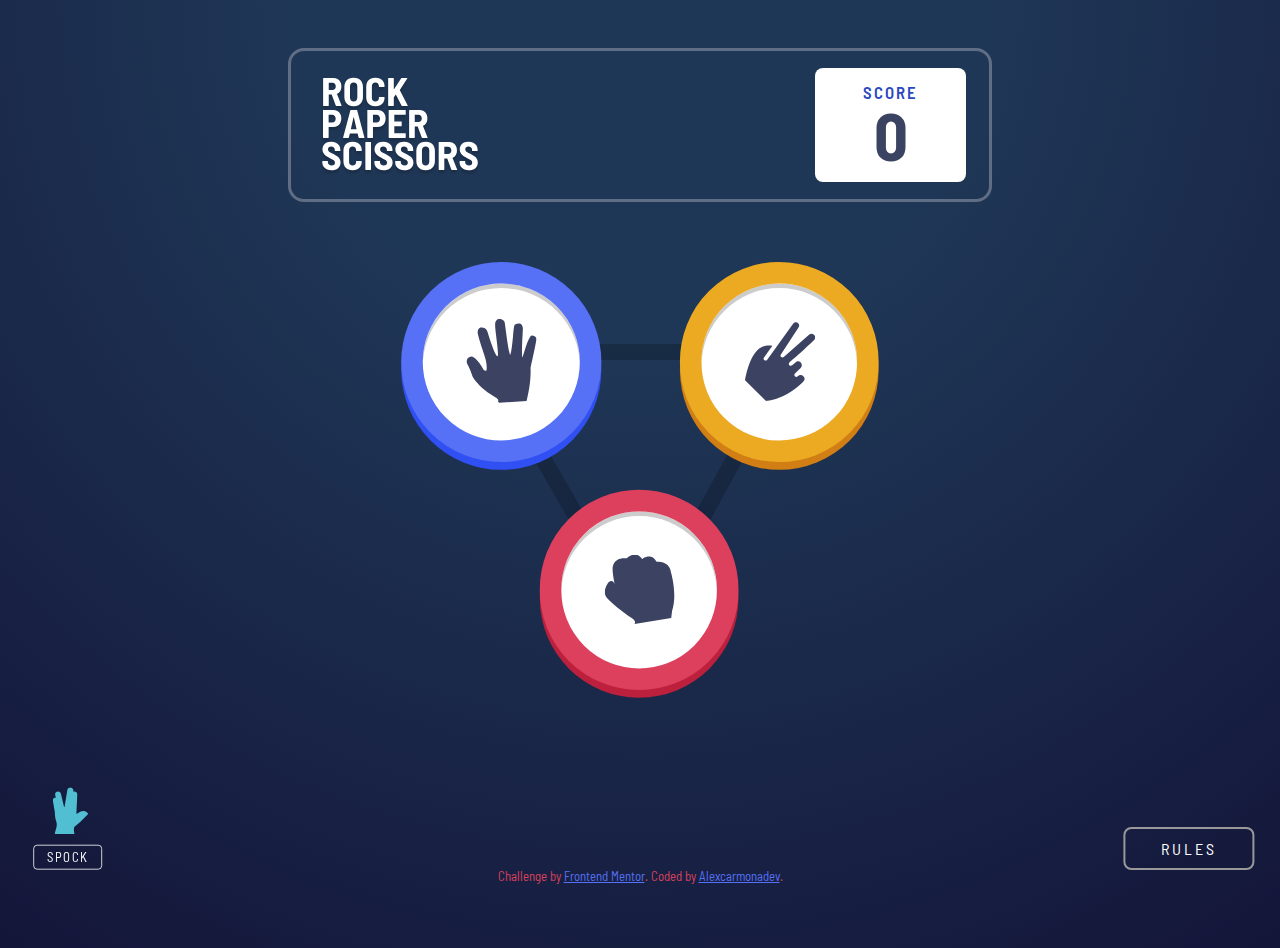
<file: index.html>
<!DOCTYPE html>
<html lang="en">
  <head>
    <meta charset="UTF-8" />
    <meta http-equiv="X-UA-Compatible" content="IE=edge" />
    <meta name="viewport" content="width=device-width, initial-scale=1.0" />
    <title>Frontend Mentor | Rock, Paper, Scissors</title>
    <link rel="preconnect" href="https://fonts.googleapis.com" />
    <link rel="preconnect" href="https://fonts.gstatic.com" crossorigin />
    <link
      href="https://fonts.googleapis.com/css2?family=Barlow+Semi+Condensed:wght@600;700&display=swap"
      rel="stylesheet"
    />
    <link rel="stylesheet" href="css/styles.css" />
    <link
      rel="icon"
      type="image/png"
      sizes="32x32"
      href="assets/images/favicon-32x32.png"
    />
    <meta
      name="description"
      content="Frontend Mentor Challenges are challenges to improve front-end coding skills by creating real projects."
    />
    <meta
      name="keywords"
      content="html, css, javascript, front-end, websites"
    />
    <meta name="author" content="Alexcarmonadev" />
  </head>
  <body>
    <div class="overlay"></div>

    <header class="header">
      <h1>Rock, Paper, Scissors</h1>
      <div class="header__logo">
        <img class="logo" src="assets/images/logo.svg" alt="Rock, Paper, Scissors logo" />
      </div>
      <div class="header__score">
        <p class="score-title">Score</p>
        <p class="score-number">0</p>
      </div>
    </header>

    <main class="main">
      <div class="main__btns">
        <div data-btn="rock" class="rock btn main-btn"></div>
        <div data-btn="paper" class="paper btn main-btn"></div>
        <div data-btn="scissors" class="scissors btn main-btn"></div>
      </div>

      <div class="main__show">
        <div class="show-user"></div>
        <div class="show-house"></div>
        <div class="shadow-house"></div>
        <div class="show-user-btn btn"></div>
        <div class="show-house-btn btn"></div>
        <p class="show-user-picked picked">You Picked</p>
        <p class="show-house-picked picked">The House Picked</p>
        <div class="show-result"></div>
        <a class="show-play-btn">Play Again</a>
      </div>

      <div class="main__modal">
        <div class="modal-btn">Rules</div>
        <a href="index2.html" class="game-spock"
          ><img src="assets/images/icon-spock2.svg" alt="Spock's icon"
        /></a>
        <div class="modal-box">
          <p class="modal-text">Rules</p>
          <a class="modal-btn-close">
            <img
              class="modal-btn-img"
              src="assets/images/icon-close.svg"
              alt="Icon close"
            />
          </a>
          <div class="modal-img-container">
            <img
              class="modal-img"
              src="assets/images/image-rules.svg"
              alt="Rules image"
            />
          </div>
        </div>
      </div>
    </main>

    <footer class="footer">
      <div class="attribution">
        Challenge by
        <a href="https://www.frontendmentor.io?ref=challenge" target="_blank"
          >Frontend Mentor</a
        >. Coded by
        <a href="https://github.com/alexcarmonadev" target="_blank"
          >Alexcarmonadev</a
        >.
      </div>
    </footer>
    <script src="js/scripts.js"></script>
  </body>
</html>
</file>
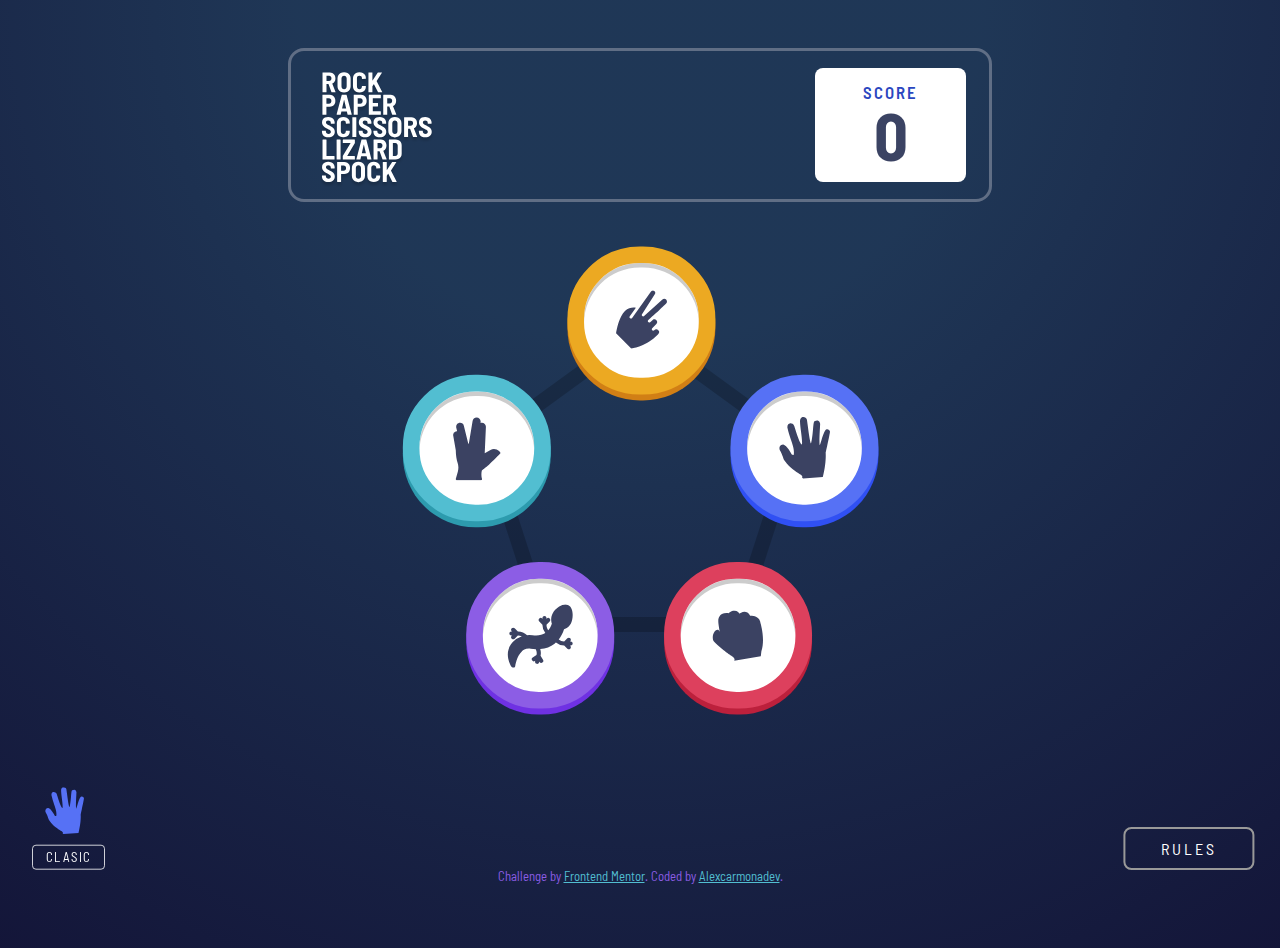
<file: index2.html>
<!DOCTYPE html>
<html lang="en">
  <head>
    <meta charset="UTF-8" />
    <meta http-equiv="X-UA-Compatible" content="IE=edge" />
    <meta name="viewport" content="width=device-width, initial-scale=1.0" />
    <title>Frontend Mentor | Rock, Paper, Scissors, Lizard, Spock</title>
    <link rel="preconnect" href="https://fonts.googleapis.com" />
    <link rel="preconnect" href="https://fonts.gstatic.com" crossorigin />
    <link
      href="https://fonts.googleapis.com/css2?family=Barlow+Semi+Condensed:wght@600;700&display=swap"
      rel="stylesheet"
    />
    <link rel="stylesheet" href="css/styles2.css" />
    <link
      rel="icon"
      type="image/png"
      sizes="32x32"
      href="assets/images/favicon-32x32.png"
    />
    <meta
      name="description"
      content="Frontend Mentor Challenges are challenges to improve front-end coding skills by creating real projects."
    />
    <meta
      name="keywords"
      content="html, css, javascript, front-end, websites"
    />
    <meta name="author" content="Alexcarmonadev" />
  </head>
  <body>
    <div class="overlay"></div>

    <header class="header">
      <h1>Rock, Paper, Scissors, Lizard, Spock</h1>
      <div class="header__logo">
        <img class="logo" src="assets/images/logo-bonus.svg" alt="Rock, Paper, Scissors, Lizard, Spock logo" />
      </div>
      <div class="header__score">
        <p class="score-title">Score</p>
        <p class="score-number">0</p>
      </div>
    </header>

    <main class="main">
      <div class="main__btns">
        <div data-btn="rock" class="rock btn main-btn"></div>
        <div data-btn="paper" class="paper btn main-btn"></div>
        <div data-btn="scissors" class="scissors btn main-btn"></div>
        <div data-btn="lizard" class="lizard btn main-btn"></div>
        <div data-btn="spock" class="spock btn main-btn"></div>
      </div>

      <div class="main__show">
        <div class="show-user"></div>
        <div class="show-house"></div>
        <div class="shadow-house"></div>
        <div class="show-user-btn btn"></div>
        <div class="show-house-btn btn"></div>
        <p class="show-user-picked picked">You Picked</p>
        <p class="show-house-picked picked">The House Picked</p>
        <div class="show-result"></div>
        <a class="show-play-btn">Play Again</a>
      </div>

      <div class="main__modal">
        <div class="modal-btn">Rules</div>
        <a href="index.html" class="game-spock"
          ><img src="assets/images/icon-paper2.svg" alt="Paper's icon"
        /></a>
        <div class="modal-box">
          <p class="modal-text">Rules</p>
          <a class="modal-btn-close">
            <img
              class="modal-btn-img"
              src="assets/images/icon-close.svg"
              alt="Icon close"
            />
          </a>
          <div class="modal-img-container">
            <img
              class="modal-img"
              src="assets/images/image-rules-bonus.svg"
              alt="Rules image"
            />
          </div>
        </div>
      </div>
    </main>

    <footer class="footer">
      <div class="attribution">
        Challenge by
        <a href="https://www.frontendmentor.io?ref=challenge" target="_blank"
          >Frontend Mentor</a
        >. Coded by
        <a href="https://github.com/alexcarmonadev" target="_blank"
          >Alexcarmonadev</a
        >.
      </div>
    </footer>
    <script src="js/scripts2.js"></script>
  </body>
</html>
</file>
<file: css/styles.css>
:root {
  /* ------------PRIMARY COLORS------------ */
  --top-shadow: inset 0 3px 0 0 rgba(0, 0, 0, 0.2);

  --color-rock: hsl(349, 70%, 56%);
  --shadow-rock: hsl(349, 71%, 43%);

  --color-paper: hsl(230, 89%, 65%);
  --shadow-paper: hsl(230, 89%, 57%);

  --color-scissors: hsl(40, 84%, 53%);
  --shadow-scissors: hsl(34, 82%, 45%);

  --color-lizard: hsl(261, 72%, 63%);
  --shadow-lizard: hsl(261, 76%, 54%);

  --color-spock: hsl(189, 58%, 57%);
  --shadow-spock: hsl(189, 59%, 43%);

  /* ------------NEUTRAL COLORS------------ */
  --dark-text: hsl(229, 25%, 31%);
  --score-text: hsl(229, 64%, 46%);
  --header-outline: hsl(217, 16%, 45%);

  --white: hsl(0, 0%, 100%);
  --gray: hsl(0, 0%, 60%);

  --footer: hsl(349, 70%, 56%);
  --footer2: hsl(229, 64%, 66%);

  /* ------------SHADOWS------------ */
  --stop1: hsl(214, 47%, 23%);
  --stop2: hsl(237, 49%, 15%);
  --stop3: hsl(214, 47%, 18%);

  /* ------------GRADIENTS------------ */
  --radial-gradient: radial-gradient(
    circle at top,
    hsl(214, 47%, 23%) 30%,
    hsl(237, 49%, 15%)
  );

  --radial-repeat: repeating-radial-gradient(var(--stop1) 7%, var(--stop2) 20%);

  /* ------------FONTS------------ */
  --font: 'Barlow Semi Condensed', sans-serif; /* 600, 700 */
}

*,
*::before,
*::after {
  -webkit-box-sizing: border-box;
  box-sizing: border-box;
}

body {
  position: relative;
  margin: 0;
  margin-left: auto;
  margin-right: auto;
  max-width: 1366px;
  min-height: 100vh;
  overflow: hidden;
  font-family: var(--font);
  font-size: 16px;
  background-image: var(--radial-gradient);
}

h1 {
  position: absolute;
  width: 1px;
  height: 1px;
  overflow: hidden;
}

/* ------------HEADER------------ */
.header {
  display: -webkit-box;
  display: -ms-flexbox;
  display: flex;
  -webkit-box-pack: justify;
  -ms-flex-pack: justify;
  justify-content: space-between;
  -webkit-box-align: center;
  -ms-flex-align: center;
  align-items: center;
  margin: 2rem auto 5.9rem;
  width: 83.7%;
  max-width: 44rem;
  height: 6.25rem;
  border: 3px solid var(--header-outline);
  border-radius: 0.4rem;
  -webkit-transition: height 0.3s linear;
  -o-transition: height 0.3s linear;
  transition: height 0.3s linear;
}

.logo {
  margin-top: 0.5rem;
  margin-left: -1.1rem;
  -webkit-transform: scale(0.53);
  -ms-transform: scale(0.53);
  transform: scale(0.53);
}

.header__score {
  margin-right: 0.7rem;
  width: 5.06rem;
  height: 4.56rem;
  text-align: center;
  background-color: var(--white);
  border-radius: 0.3rem;
}

.score-title {
  margin-top: 0.6rem;
  margin-bottom: -0.3rem;
  font-size: 0.62em;
  font-weight: 700;
  text-transform: uppercase;
  letter-spacing: 2px;
  color: var(--score-text);
}

.score-number {
  margin-top: 0;
  font-size: 2.6em;
  font-weight: 700;
  color: var(--dark-text);
}

@media screen and (min-width: 1250px) {
  .header {
    margin: 3rem auto 8.9rem;
    height: 9.6rem;
    border-radius: 1rem;
    -webkit-transition: height 0.3s linear;
    -o-transition: height 0.3s linear;
    transition: height 0.3s linear;
  }

  .logo {
    margin-top: 0.4rem;
    margin-left: 1.75rem;
    -webkit-transform: scale(1);
    -ms-transform: scale(1);
    transform: scale(1);
  }

  .header__score {
    margin-right: 1.45rem;
    width: 9.4rem;
    height: 7.1rem;
    border-radius: 0.5rem;
  }

  .score-title {
    margin-top: 0.9rem;
    margin-bottom: -0.5rem;
    font-size: 1.05em;
    font-weight: 600;
  }

  .score-number {
    font-size: 4.16em;
  }
}

/* ------------MAIN------------ */
.main {
  width: 100%;
}

/* ------------MAIN BTNS------------ */
.main__btns {
  position: relative;
  margin-bottom: 8.2rem;
  margin-left: auto;
  margin-right: auto;
  width: 19.4rem;
  height: 19rem;
  background: url('../assets/images/bg-triangle.svg') center no-repeat;
  background-size: 70%;
  -webkit-transition: -webkit-transform 0.3s linear;
  transition: -webkit-transform 0.3s linear;
  -o-transition: transform 0.3s linear;
  transition: transform 0.3s linear;
  transition: transform 0.3s linear, -webkit-transform 0.3s linear;
}

.btn {
  position: absolute;
  width: 8.1rem;
  height: 8.1rem;
  border: 0.92rem solid transparent;
  border-radius: 22rem;
}

.rock {
  bottom: 1.65rem;
  right: 5.7rem;
  background: var(--white) url('../assets/images/icon-rock.svg') center
    no-repeat;
  background-size: 45%;
  -webkit-box-shadow: 0 5px 0 0 var(--shadow-rock), var(--top-shadow);
  box-shadow: 0 5px 0 0 var(--shadow-rock), var(--top-shadow);
  border-color: var(--color-rock);
}

.paper {
  top: 0;
  left: 0;
  background: var(--white) url('../assets/images/icon-paper.svg') center
    no-repeat;
  background-size: 45%;
  -webkit-box-shadow: 0 5px 0 0 var(--shadow-paper), var(--top-shadow);
  box-shadow: 0 5px 0 0 var(--shadow-paper), var(--top-shadow);
  border-color: var(--color-paper);
}

.scissors {
  top: 0;
  right: 0;
  background: var(--white) url('../assets/images/icon-scissors.svg') center
    no-repeat;
  background-size: 45%;
  -webkit-box-shadow: 0 5px 0 0 var(--shadow-scissors), var(--top-shadow);
  box-shadow: 0 5px 0 0 var(--shadow-scissors), var(--top-shadow);
  border-color: var(--color-scissors);
}

@media screen and (min-width: 1250px) {
  .main__btns {
    -webkit-transform: scale(1.54);
    -ms-transform: scale(1.54);
    transform: scale(1.54);
    -webkit-transition: -webkit-transform 0.3s linear;
    transition: -webkit-transform 0.3s linear;
    -o-transition: transform 0.3s linear;
    transition: transform 0.3s linear;
    transition: transform 0.3s linear, -webkit-transform 0.3s linear;
  }

  .main-btn {
    cursor: pointer;
  }
}

/* ------------MAIN SHOW------------ */
.main__show {
  position: relative;
  display: none;
  -webkit-box-pack: center;
  -ms-flex-pack: center;
  justify-content: center;
  width: 100%;
}

.show-user-btn {
  position: absolute;
  top: 0.15rem;
  left: calc(50% - 9.8rem);
}

.show-house-btn {
  position: absolute;
  top: 0.15rem;
  left: calc(50% - -1.8rem);
}

.picked {
  position: absolute;
  font-size: 0.93em;
  text-transform: uppercase;
  letter-spacing: 2px;
  color: var(--white);
}

.show-user-picked {
  top: 9.25rem;
  left: calc(50% - 8.62rem);
}

.show-house-picked {
  top: 9.25rem;
  left: calc(50% - -1.4rem);
}

.show-result,
.show-play-btn {
  display: none;
}

.show-result {
  position: absolute;
  top: 15.32rem;
  width: 100%;
  font-size: 3.6em;
  text-align: center;
  color: var(--white);
}

.show-play-btn {
  position: relative;
  top: 20.5rem;
  margin-right: auto;
  margin-left: auto;
  padding: 1em 0;
  width: 59%;
  font-size: 0.95em;
  font-weight: 700;
  text-transform: uppercase;
  letter-spacing: 3px;
  text-align: center;
  background-color: var(--white);
  color: var(--dark-text);
  border-radius: 0.4rem;
}

@media screen and (min-width: 500px) {
  .show-play-btn {
    width: 18.5rem;
  }
}

@media screen and (min-width: 1250px) {
  .show-user-btn {
    position: absolute;
    top: 7.6rem;
    left: calc(32.6% - 9.95rem);
    -webkit-transform: scale(2.25);
    -ms-transform: scale(2.25);
    transform: scale(2.25);
  }

  .show-house-btn {
    position: absolute;
    top: 7.6rem;
    left: calc(66.05% - -1.95rem);
    -webkit-transform: scale(2.25);
    -ms-transform: scale(2.25);
    transform: scale(2.25);
  }

  .picked {
    font-size: 1.63em;
  }

  .show-user-picked {
    top: -5.2rem;
    left: calc(30.6% - 8.75rem);
  }

  .show-house-picked {
    top: -5.2rem;
    left: calc(63.3% - -1rem);
  }

  .show-result {
    top: 6.5rem;
  }

  .show-play-btn {
    top: 11.82rem;
    margin-right: auto;
    margin-left: auto;
    padding: 1em 0;
    width: 16.16%;
    font-size: 0.95em;
    border-radius: 0.4rem;
    cursor: pointer;
  }

  .show-play-btn:hover {
    color: var(--color-rock);
  }
}

/* ------------MAIN SHOW CIRCLES----------- */
.show-user {
  position: absolute;
  top: -2.15rem;
  left: calc(50% - 12.25rem);
  display: none;
  width: 13rem;
  height: 13rem;
  z-index: -1;
  background: var(--radial-repeat);
  border-radius: 9rem;
  opacity: 1;
  -webkit-animation: waves 0.9s linear infinite;
  animation: waves 0.9s linear infinite;
}

.show-house {
  position: absolute;
  top: -2.1rem;
  left: calc(50% - 0.65rem);
  display: none;
  width: 13rem;
  height: 13rem;
  z-index: -1;
  background: var(--radial-repeat);
  border-radius: 9rem;
  opacity: 1;
  -webkit-animation: waves 1s linear infinite;
  animation: waves 1s linear infinite;
}

@-webkit-keyframes waves {
  0% {
    opacity: 0;
  }

  50% {
    -webkit-transform: scale(1.2);
    transform: scale(1.2);
    opacity: 0.6;
  }

  100% {
    -webkit-transform: scale(1.4);
    transform: scale(1.4);
    opacity: 0;
  }
}

@keyframes waves {
  0% {
    opacity: 0;
  }

  50% {
    -webkit-transform: scale(1.2);
    transform: scale(1.2);
    opacity: 0.6;
  }

  100% {
    -webkit-transform: scale(1.4);
    transform: scale(1.4);
    opacity: 0;
  }
}

.shadow-house {
  position: absolute;
  top: 0.8rem;
  left: calc(50% - -2.4rem);
  width: 6.9rem;
  height: 6.9rem;
  z-index: -1;
  background-color: var(--stop3);
  border-radius: 9rem;
}

@media screen and (min-width: 1250px) {
  .show-user {
    top: -11rem;
    left: calc(13.3% - 12.4rem);
    width: 46rem;
    height: 46rem;
    border-radius: 22rem;
    -webkit-animation: waves 0.9s linear infinite;
    animation: waves 0.9s linear infinite;
  }

  .show-house {
    top: -11rem;
    left: calc(46.6% - 0.5rem);
    width: 46rem;
    height: 46rem;
    border-radius: 22rem;
    -webkit-animation: waves 1s linear infinite;
    animation: waves 1s linear infinite;
  }

  .shadow-house {
    top: 4.65rem;
    left: calc(61.95% - -2.4rem);
    width: 14rem;
    height: 14rem;
    z-index: -1;
    border-radius: 9rem;
  }
}

/* ------------MAIN MODAL------------ */
.modal-btn {
  position: absolute;
  bottom: 9.2rem;
  left: 50%;
  -webkit-transform: translateX(-50%);
  -ms-transform: translateX(-50%);
  transform: translateX(-50%);
  margin: auto;
  padding: 0.6rem;
  width: 8.2rem;
  text-transform: uppercase;
  letter-spacing: 3px;
  text-align: center;
  color: var(--white);
  border: 2px solid var(--gray);
  border-radius: 0.5rem;
  -webkit-transition: left 0.3s linear;
  -o-transition: left 0.3s linear;
  transition: left 0.3s linear;
}

.game-spock {
  position: absolute;
  bottom: 6.2rem;
  left: 2rem;
  -webkit-transform: scale(0.75);
  -ms-transform: scale(0.75);
  transform: scale(0.75);
  -webkit-tap-highlight-color: rgba(0, 0, 0, 0);
}

.game-spock::before {
  content: 'SPOCK';
  position: absolute;
  top: 4.5rem;
  left: -1.5rem;
  padding: 0.3rem 1rem;
  letter-spacing: 2px;
  color: var(--white);
  border: 1px solid var(--white);
  border-radius: 0.3rem;
}

.modal-box {
  position: absolute;
  top: 50%;
  left: 50%;
  -webkit-transform: translate(-50.1%, -50%);
  -ms-transform: translate(-50.1%, -50%);
  transform: translate(-50.1%, -50%);
  display: none;
  margin-top: -2rem;
  padding-top: 3.75rem;
  height: 100%;
  width: 100%;
  z-index: 10;
  text-align: center;
  background-color: var(--white);
}

.modal-text {
  margin-bottom: 7rem;
  font-size: 2em;
  font-weight: 700;
  text-transform: uppercase;
  color: var(--dark-text);
}

.modal-btn-img {
  position: absolute;
  top: 38.5rem;
  left: 50%;
  right: 50%;
  -webkit-transform: translate(-50%, -50%);
  -ms-transform: translate(-50%, -50%);
  transform: translate(-50%, -50%);
  margin-top: 3.7rem;
}

@media screen and (min-width: 1250px) {
  .modal-btn {
    bottom: 4.9rem;
    left: 92.9%;
    cursor: pointer;
    -webkit-transition: left 0.3s linear;
    -o-transition: left 0.3s linear;
    transition: left 0.3s linear;
  }

  .game-spock {
    position: absolute;
    bottom: 6.55rem;
    left: 3rem;
    -webkit-transform: scale(0.8);
    -ms-transform: scale(0.8);
    transform: scale(0.8);
  }

  .modal-box {
    margin-top: -7rem;
    padding-top: 0;
    padding-left: 2.05rem;
    width: 25rem;
    height: 26rem;
    z-index: 10;
    text-align: left;
    background-color: var(--white);
    border-radius: 0.6rem;
  }

  .modal-text {
    margin-bottom: 2.9rem;
  }

  .modal-btn-img {
    top: -1rem;
    left: 22.4rem;
    cursor: pointer;
  }

  .modal-img {
    margin-left: 1rem;
  }

  .overlay {
    position: fixed;
    top: 0;
    left: 0;
    display: none;
    width: 100%;
    height: 100%;
    z-index: 10;
    background: rgba(0, 0, 0, 0.5);
  }
}

/* ------------FOOTER------------ */
.footer {
  position: absolute;
  bottom: 0;
  left: 0;
  right: 0;
  text-align: center;
}

.attribution {
  padding-bottom: 3rem;
  font-size: 0.7em;
  color: var(--footer);
}

.attribution a {
  color: var(--color-paper);
}

@media screen and (min-width: 1250px) {
  .attribution {
    padding-bottom: 4rem;
    font-size: 0.8em;
  }
}
</file>
<file: css/styles2.css>
:root {
  /* ------------PRIMARY COLORS------------ */
  --top-shadow: inset 0 3px 0 0 rgba(0, 0, 0, 0.2);

  --color-rock: hsl(349, 70%, 56%);
  --shadow-rock: hsl(349, 71%, 43%);

  --color-paper: hsl(230, 89%, 65%);
  --shadow-paper: hsl(230, 89%, 57%);

  --color-scissors: hsl(40, 84%, 53%);
  --shadow-scissors: hsl(34, 82%, 45%);

  --color-lizard: hsl(261, 72%, 63%);
  --shadow-lizard: hsl(261, 76%, 54%);

  --color-spock: hsl(189, 58%, 57%);
  --shadow-spock: hsl(189, 59%, 43%);

  /* ------------NEUTRAL COLORS------------ */
  --dark-text: hsl(229, 25%, 31%);
  --score-text: hsl(229, 64%, 46%);
  --header-outline: hsl(217, 16%, 45%);

  --white: hsl(0, 0%, 100%);
  --gray: hsl(0, 0%, 60%);

  --footer: hsl(349, 70%, 56%);
  --footer2: hsl(229, 64%, 66%);

  /* ------------SHADOWS------------ */
  --stop1: hsl(214, 47%, 23%);
  --stop2: hsl(237, 49%, 15%);
  --stop3: hsl(214, 47%, 18%);

  /* ------------GRADIENTS------------ */
  --radial-gradient: radial-gradient(
    circle at top,
    hsl(214, 47%, 23%) 30%,
    hsl(237, 49%, 15%)
  );

  --radial-repeat: repeating-radial-gradient(var(--stop1) 7%, var(--stop2) 20%);

  /* ------------FONTS------------ */
  --font: 'Barlow Semi Condensed', sans-serif; /* 600, 700 */
}

*,
*::before,
*::after {
  -webkit-box-sizing: border-box;
  box-sizing: border-box;
}

body {
  position: relative;
  margin: 0;
  margin-left: auto;
  margin-right: auto;
  max-width: 1366px;
  min-height: 100vh;
  overflow: hidden;
  font-family: var(--font);
  font-size: 16px;
  background-image: var(--radial-gradient);
}

h1 {
  position: absolute;
  width: 1px;
  height: 1px;
  overflow: hidden;
}

/* ------------HEADER------------ */
.header {
  display: -webkit-box;
  display: -ms-flexbox;
  display: flex;
  -webkit-box-pack: justify;
  -ms-flex-pack: justify;
  justify-content: space-between;
  -webkit-box-align: center;
  -ms-flex-align: center;
  align-items: center;
  margin: 2rem auto 5.9rem;
  width: 83.7%;
  max-width: 44rem;
  height: 6.25rem;
  border: 3px solid var(--header-outline);
  border-radius: 0.4rem;
  -webkit-transition: height 0.3s linear;
  -o-transition: height 0.3s linear;
  transition: height 0.3s linear;
}

.logo {
  margin-left: 1.5rem;
  width: 3.3rem;
  height: 3.3rem;
}

.header__score {
  margin-right: 0.7rem;
  width: 5.06rem;
  height: 4.56rem;
  text-align: center;
  background-color: var(--white);
  border-radius: 0.3rem;
}

.score-title {
  margin-top: 0.6rem;
  margin-bottom: -0.3rem;
  font-size: 0.62em;
  font-weight: 700;
  text-transform: uppercase;
  letter-spacing: 2px;
  color: var(--score-text);
}

.score-number {
  margin-top: 0;
  font-size: 2.6em;
  font-weight: 700;
  color: var(--dark-text);
}

@media screen and (min-width: 1250px) {
  .header {
    margin: 3rem auto 7.65rem;
    height: 9.6rem;
    border-radius: 1rem;
    -webkit-transition: height 0.3s linear;
    -o-transition: height 0.3s linear;
    transition: height 0.3s linear;
  }

  .logo {
    margin-top: 0.78rem;
    margin-left: 1.75rem;
    width: 7.25rem;
    height: 7.25rem;
  }

  .header__score {
    margin-right: 1.45rem;
    width: 9.4rem;
    height: 7.1rem;
    border-radius: 0.5rem;
  }

  .score-title {
    margin-top: 0.9rem;
    margin-bottom: -0.5rem;
    font-size: 1.05em;
    font-weight: 600;
  }

  .score-number {
    font-size: 4.16em;
  }
}

/* ------------MAIN------------ */
.main {
  width: 100%;
}

/* ------------MAIN BTNS------------ */
.main__btns {
  position: relative;
  margin-bottom: 8.2rem;
  margin-left: auto;
  margin-right: auto;
  width: 19.4rem;
  height: 19rem;
  background: url('../assets/images/bg-pentagon.svg') center no-repeat;
  background-size: 70%;
  -webkit-transition: -webkit-transform 0.3s linear;
  transition: -webkit-transform 0.3s linear;
  -o-transition: transform 0.3s linear;
  transition: transform 0.3s linear;
  transition: transform 0.3s linear, -webkit-transform 0.3s linear;
}

.btn {
  position: absolute;
  width: 6.1rem;
  height: 6.1rem;
  border: 0.7rem solid transparent;
  border-radius: 3rem;
}

.rock {
  bottom: -0.15rem;
  right: 2.6rem;
  background: var(--white) url('../assets/images/icon-rock.svg') center
    no-repeat;
  background-size: 45%;
  -webkit-box-shadow: 0 4px 0 0 var(--shadow-rock), var(--top-shadow);
  box-shadow: 0 4px 0 0 var(--shadow-rock), var(--top-shadow);
  border-color: var(--color-rock);
}

.paper {
  top: 5.3rem;
  right: -0.15rem;
  background: var(--white) url('../assets/images/icon-paper.svg') center
    no-repeat;
  background-size: 45%;
  -webkit-box-shadow: 0 4px 0 0 var(--shadow-paper), var(--top-shadow);
  box-shadow: 0 4px 0 0 var(--shadow-paper), var(--top-shadow);
  border-color: var(--color-paper);
}

.scissors {
  top: 0;
  left: 34.5%;
  background: var(--white) url('../assets/images/icon-scissors.svg') center
    no-repeat;
  background-size: 45%;
  -webkit-box-shadow: 0 4px 0 0 var(--shadow-scissors), var(--top-shadow);
  box-shadow: 0 4px 0 0 var(--shadow-scissors), var(--top-shadow);
  border-color: var(--color-scissors);
}

.lizard {
  bottom: -0.15rem;
  left: 2.5rem;
  background: var(--white) url('../assets/images/icon-lizard.svg') center
    no-repeat;
  background-size: 58%;
  -webkit-box-shadow: 0 4px 0 0 var(--shadow-lizard), var(--top-shadow);
  box-shadow: 0 4px 0 0 var(--shadow-lizard), var(--top-shadow);
  border-color: var(--color-lizard);
}

.spock {
  top: 5.3rem;
  left: -0.1rem;
  background: var(--white) url('../assets/images/icon-spock.svg') center
    no-repeat;
  background-size: 42%;
  -webkit-box-shadow: 0 4px 0 0 var(--shadow-spock), var(--top-shadow);
  box-shadow: 0 4px 0 0 var(--shadow-spock), var(--top-shadow);
  border-color: var(--color-spock);
}

@media screen and (min-width: 1250px) {
  .main__btns {
    -webkit-transform: scale(1.51);
    -ms-transform: scale(1.51);
    transform: scale(1.51);
    -webkit-transition: -webkit-transform 0.3s linear;
    transition: -webkit-transform 0.3s linear;
    -o-transition: transform 0.3s linear;
    transition: transform 0.3s linear;
    transition: transform 0.3s linear, -webkit-transform 0.3s linear;
  }

  .main-btn {
    cursor: pointer;
  }
}

/* ------------MAIN SHOW------------ */
.main__show {
  position: relative;
  display: none;
  -webkit-box-pack: center;
  -ms-flex-pack: center;
  justify-content: center;
  width: 100%;
}

.show-user-btn {
  position: absolute;
  top: 1.1rem;
  left: calc(50% - 9rem);
  -webkit-transform: scale(1.32);
  -ms-transform: scale(1.32);
  transform: scale(1.32);
}

.show-house-btn {
  position: absolute;
  top: 1.1rem;
  left: calc(50% - -2.8rem);
  -webkit-transform: scale(1.32);
  -ms-transform: scale(1.32);
  transform: scale(1.32);
}

.picked {
  position: absolute;
  font-size: 0.93em;
  text-transform: uppercase;
  letter-spacing: 2px;
  color: var(--white);
}

.show-user-picked {
  top: 10.1rem;
  left: calc(50% - 8.75rem);
}

.show-house-picked {
  top: 10.1rem;
  left: calc(50% - -1rem);
}

.show-result,
.show-play-btn {
  display: none;
}

.show-result {
  position: absolute;
  top: 15.4rem;
  width: 100%;
  font-size: 3.6em;
  text-align: center;
  color: var(--white);
}

.show-play-btn {
  position: relative;
  top: 21rem;
  margin-right: auto;
  margin-left: auto;
  padding: 1em 0;
  width: 59%;
  font-size: 0.95em;
  font-weight: 700;
  text-transform: uppercase;
  letter-spacing: 3px;
  text-align: center;
  background-color: var(--white);
  color: var(--dark-text);
  border-radius: 0.4rem;
}

@media screen and (min-width: 500px) {
  .show-play-btn {
    width: 18.5rem;
  }
}

@media screen and (min-width: 1250px) {
  .show-user-btn {
    top: 8.51rem;
    left: calc(32.6% - 9rem);
    -webkit-transform: scale(3);
    -ms-transform: scale(3);
    transform: scale(3);
  }

  .show-house-btn {
    top: 8.51rem;
    left: calc(66.05% - -2.8rem);
    -webkit-transform: scale(3);
    -ms-transform: scale(3);
    transform: scale(3);
  }

  .picked {
    font-size: 1.63em;
  }

  .show-user-picked {
    top: -5.2rem;
    left: calc(30.6% - 8.75rem);
  }

  .show-house-picked {
    top: -5.2rem;
    left: calc(63.3% - -1rem);
  }

  .show-result {
    top: 6.5rem;
  }

  .show-play-btn {
    top: 11.82rem;
    margin-right: auto;
    margin-left: auto;
    padding: 1em 0;
    width: 16.16%;
    font-size: 0.95em;
    border-radius: 0.4rem;
  }

  .show-play-btn:hover {
    color: var(--color-rock);
    cursor: pointer;
  }
}

/* ------------MAIN SHOW CIRCLES----------- */
.show-user {
  position: absolute;
  top: -2.2rem;
  left: calc(50% - 12.4rem);
  display: none;
  width: 13rem;
  height: 13rem;
  z-index: -1;
  background: var(--radial-repeat);
  border-radius: 9rem;
  opacity: 1;
  -webkit-animation: waves 0.9s linear infinite;
  animation: waves 0.9s linear infinite;
}

.show-house {
  position: absolute;
  top: -2.2rem;
  left: calc(50% - 0.5rem);
  display: none;
  width: 13rem;
  height: 13rem;
  z-index: -1;
  background: var(--radial-repeat);
  border-radius: 9rem;
  opacity: 1;
  -webkit-animation: waves 1s linear infinite;
  animation: waves 1s linear infinite;
}

@-webkit-keyframes waves {
  0% {
    opacity: 0;
  }

  50% {
    -webkit-transform: scale(1.2);
    transform: scale(1.2);
    opacity: 0.6;
  }

  100% {
    -webkit-transform: scale(1.4);
    transform: scale(1.4);
    opacity: 0;
  }
}

@keyframes waves {
  0% {
    opacity: 0;
  }

  50% {
    -webkit-transform: scale(1.2);
    transform: scale(1.2);
    opacity: 0.6;
  }

  100% {
    -webkit-transform: scale(1.4);
    transform: scale(1.4);
    opacity: 0;
  }
}

.shadow-house {
  position: absolute;
  top: 0.8rem;
  left: calc(50% - -2.4rem);
  width: 6.9rem;
  height: 6.9rem;
  z-index: -1;
  background-color: var(--stop3);
  border-radius: 9rem;
}

@media screen and (min-width: 1250px) {
  .show-user {
    top: -11rem;
    left: calc(13.3% - 12.4rem);
    width: 46rem;
    height: 46rem;
    border-radius: 22rem;
    -webkit-animation: waves 0.9s linear infinite;
    animation: waves 0.9s linear infinite;
  }

  .show-house {
    top: -11rem;
    left: calc(46.6% - 0.5rem);
    width: 46rem;
    height: 46rem;
    border-radius: 22rem;
    -webkit-animation: waves 1s linear infinite;
    animation: waves 1s linear infinite;
  }

  .shadow-house {
    top: 4.65rem;
    left: calc(61.95% - -2.4rem);
    width: 14rem;
    height: 14rem;
    z-index: -1;
    border-radius: 9rem;
  }
}

/* ------------MAIN MODAL------------ */
.modal-btn {
  position: absolute;
  bottom: 9.2rem;
  left: 50%;
  -webkit-transform: translateX(-50%);
  -ms-transform: translateX(-50%);
  transform: translateX(-50%);
  margin: auto;
  padding: 0.6rem;
  width: 8.2rem;
  text-transform: uppercase;
  letter-spacing: 3px;
  text-align: center;
  color: var(--white);
  border: 2px solid var(--gray);
  border-radius: 0.5rem;
  -webkit-transition: left 0.3s linear;
  -o-transition: left 0.3s linear;
  transition: left 0.3s linear;
}

.game-spock {
  position: absolute;
  bottom: 6.2rem;
  left: 1.5rem;
  -webkit-transform: scale(0.75);
  -ms-transform: scale(0.75);
  transform: scale(0.75);
  -webkit-transition: left 0.3s linear;
  -o-transition: left 0.3s linear;
  transition: left 0.3s linear;
  -webkit-tap-highlight-color: rgba(0, 0, 0, 0);
}

.game-spock::before {
  content: 'CLASIC';
  position: absolute;
  top: 4.5rem;
  left: -1rem;
  padding: 0.3rem 1rem;
  letter-spacing: 2px;
  color: var(--white);
  border: 1px solid var(--white);
  border-radius: 0.3rem;
}

.modal-box {
  position: absolute;
  top: 50%;
  left: 50%;
  -webkit-transform: translate(-50.1%, -50%);
  -ms-transform: translate(-50.1%, -50%);
  transform: translate(-50.1%, -50%);
  display: none;
  margin-top: -2rem;
  padding-top: 3.75rem;
  height: 100%;
  width: 100%;
  z-index: 10;
  text-align: center;
  background-color: var(--white);
}

.modal-text {
  margin-bottom: 5rem;
  font-size: 2em;
  font-weight: 700;
  text-transform: uppercase;
  color: var(--dark-text);
}

.modal-btn-img {
  position: absolute;
  top: 38.5rem;
  left: 50%;
  right: 50%;
  -webkit-transform: translate(-50%, -50%);
  -ms-transform: translate(-50%, -50%);
  transform: translate(-50%, -50%);
  margin-top: 4.2rem;
}

.modal-img {
  -webkit-transform: scale(0.92);
  -ms-transform: scale(0.92);
  transform: scale(0.92);
}

@media screen and (min-width: 1250px) {
  .modal-btn {
    bottom: 4.9rem;
    left: 92.9%;
    cursor: pointer;
    -webkit-transition: left 0.3s linear;
    -o-transition: left 0.3s linear;
    transition: left 0.3s linear;
  }

  .game-spock {
    position: absolute;
    bottom: 6.55rem;
    left: 2.5rem;
    -webkit-transform: scale(0.8);
    -ms-transform: scale(0.8);
    transform: scale(0.8);
    -webkit-transition: left 0.3s linear;
    -o-transition: left 0.3s linear;
    transition: left 0.3s linear;
  }

  .modal-box {
    margin-top: -2.9rem;
    padding-top: 0;
    padding-left: 2.05rem;
    width: 25rem;
    height: 28.9rem;
    z-index: 10;
    text-align: left;
    background-color: var(--white);
    border-radius: 0.6rem;
  }

  .modal-text {
    margin-bottom: 0.8rem;
  }

  .modal-btn-img {
    top: -1rem;
    left: 22.4rem;
    cursor: pointer;
  }

  .modal-img {
    -webkit-transform: scale(1);
    -ms-transform: scale(1);
    transform: scale(1);
  }

  .overlay {
    position: fixed;
    top: 0;
    left: 0;
    display: none;
    width: 100%;
    height: 100%;
    z-index: 10;
    background: rgba(0, 0, 0, 0.5);
  }
}

/* ------------FOOTER------------ */
.footer {
  position: absolute;
  bottom: 0;
  left: 0;
  right: 0;
  text-align: center;
}

.attribution {
  padding-bottom: 3rem;
  font-size: 0.7em;
  color: var(--color-lizard);
}

.attribution a {
  color: var(--color-spock);
}

@media screen and (min-width: 1250px) {
  .attribution {
    padding-bottom: 4rem;
    font-size: 0.8em;
  }
}
</file>
